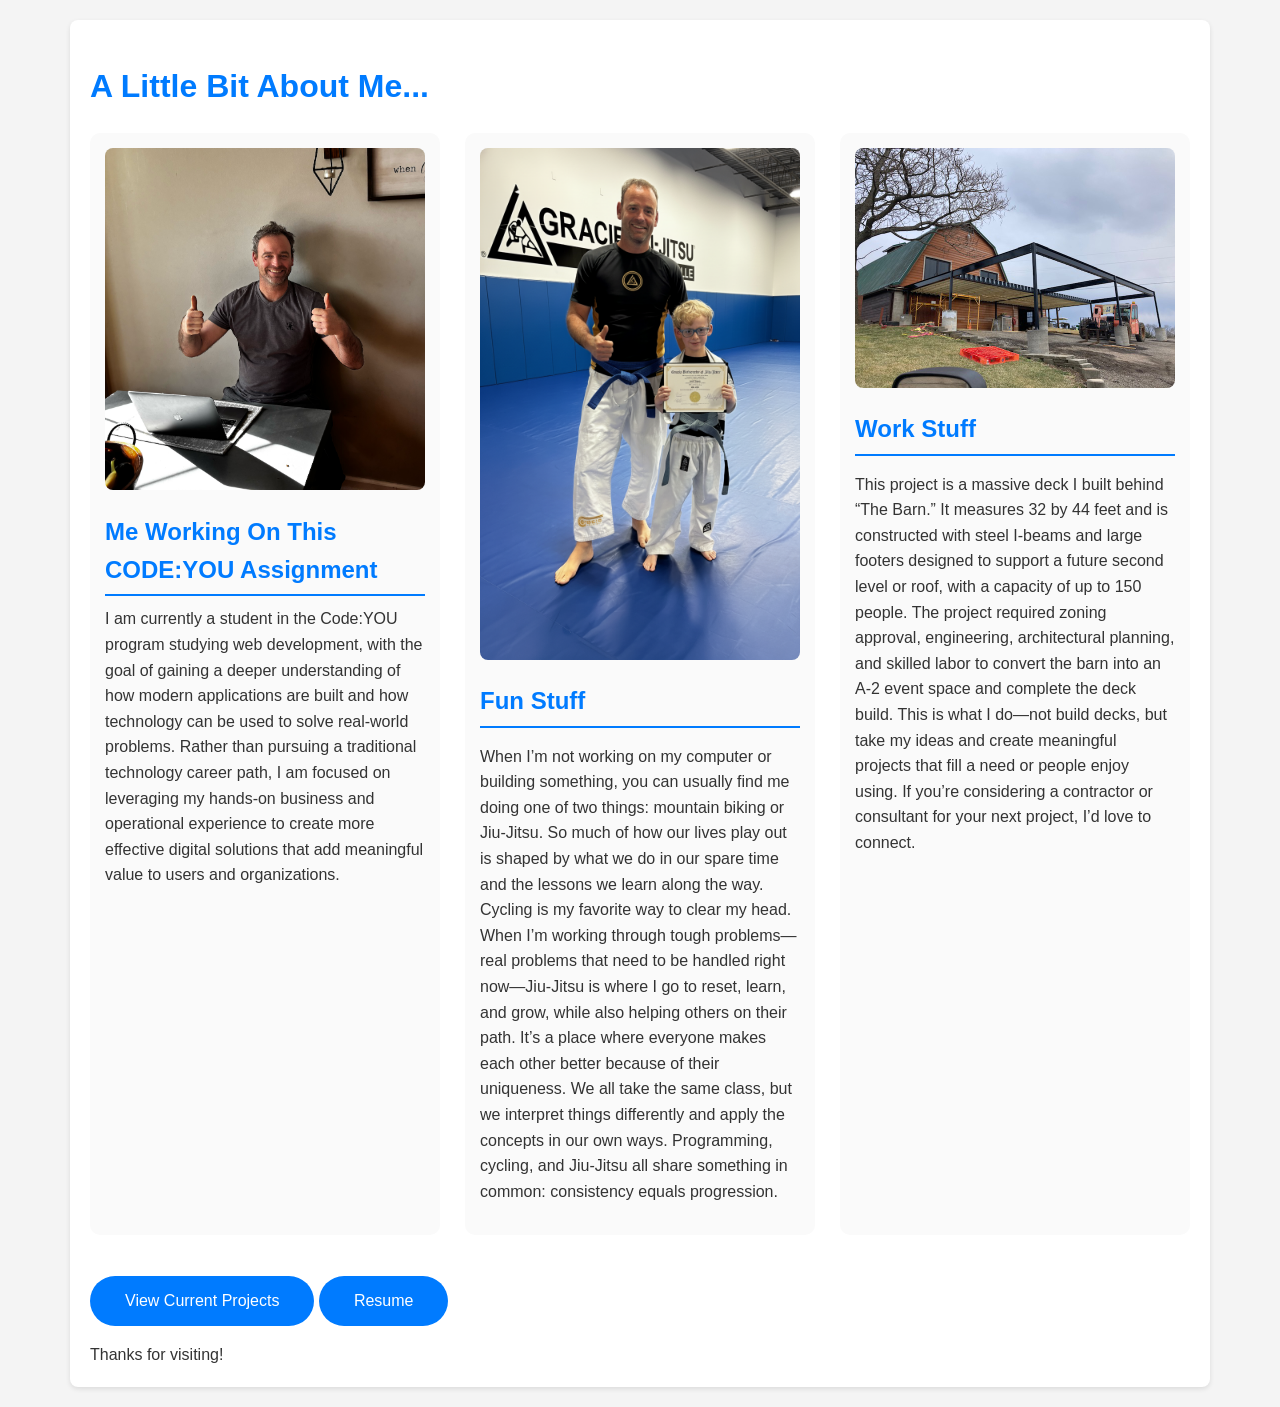
<file: index.html>
<!DOCTYPE html>
<html lang="en">
<head>
    <meta charset="UTF-8">
    <meta name="viewport" content="width=device-width, initial-scale=1.0">
    <link rel="stylesheet" href="/css/style.css">

    <title>About Me</title>
</head>

<body>
<main class="container">
    <h1>A Little Bit About Me...</h1>

    <section class="container2">

        <article class="project1">
                <img src="/images/me4.png" alt="A picture of me, a handsome,young, charming, man who is the site creator.">
            </a>

            <h2>Me Working On This CODE:YOU Assignment</h2>
            
            I am currently a student in the Code:YOU program studying web development, with the goal of gaining a deeper understanding of how modern
             applications are built and how technology can be used to solve real-world problems. Rather than pursuing a traditional technology career
              path, I am focused on leveraging my hands-on business and operational experience to create more effective digital solutions that add 
              meaningful value to users and organizations.
            </p>
        </article>

        <article class="project2">
                <img class="img2" src="/images/eAndMeSmall.png" alt="Screenshot of vocabulary list project">
            </a>

            <h2>Fun Stuff</h2>

            <p>
                When I’m not working on my computer or building something, you can usually find me doing one of two things: mountain biking or Jiu-Jitsu. 
                So much of how our lives play out is shaped by what we do in our spare time and the lessons we learn along the way. Cycling is my favorite 
                way to clear my head. When I’m working through tough problems—real problems that need to be handled right now—Jiu-Jitsu is where I go to reset, 
                learn, and grow, while also helping others on their path. It’s a place where everyone makes each other better because of their uniqueness. We all 
                take the same class, but we interpret things differently and apply the concepts in our own ways. Programming, cycling, and Jiu-Jitsu all share 
                something in common: consistency equals progression.
            </p>
        </article>

        <article class="project3">
                <img class="img3" src="/images/deck2.JPG" alt="Screenshot of to-do list project">
            </a>

            <h2>Work Stuff</h2>

            <p>
                This project is a massive deck I built behind “The Barn.” It measures 32 by 44 feet and is constructed with steel I-beams and large footers 
                designed to support a future second level or roof, with a capacity of up to 150 people. The project required zoning approval, engineering, 
                architectural planning, and skilled labor to convert the barn into an A-2 event space and complete the deck build. This is what I do—not build 
                decks, but take my ideas and create meaningful projects that fill a need or people enjoy using. If you’re considering a contractor or consultant for your next project, 
                I’d love to connect.
            </p>
        </article>

    </section>

    <p>
        <a href="./projects.html" class="back-button">View Current Projects</a>
        <a href="./resume.html" class="back-button">Resume</a>



    </p>
    <footer>Thanks for visiting!</footer>
</main>

    <script src="index.js"></script>

</body>
</html>
</file>
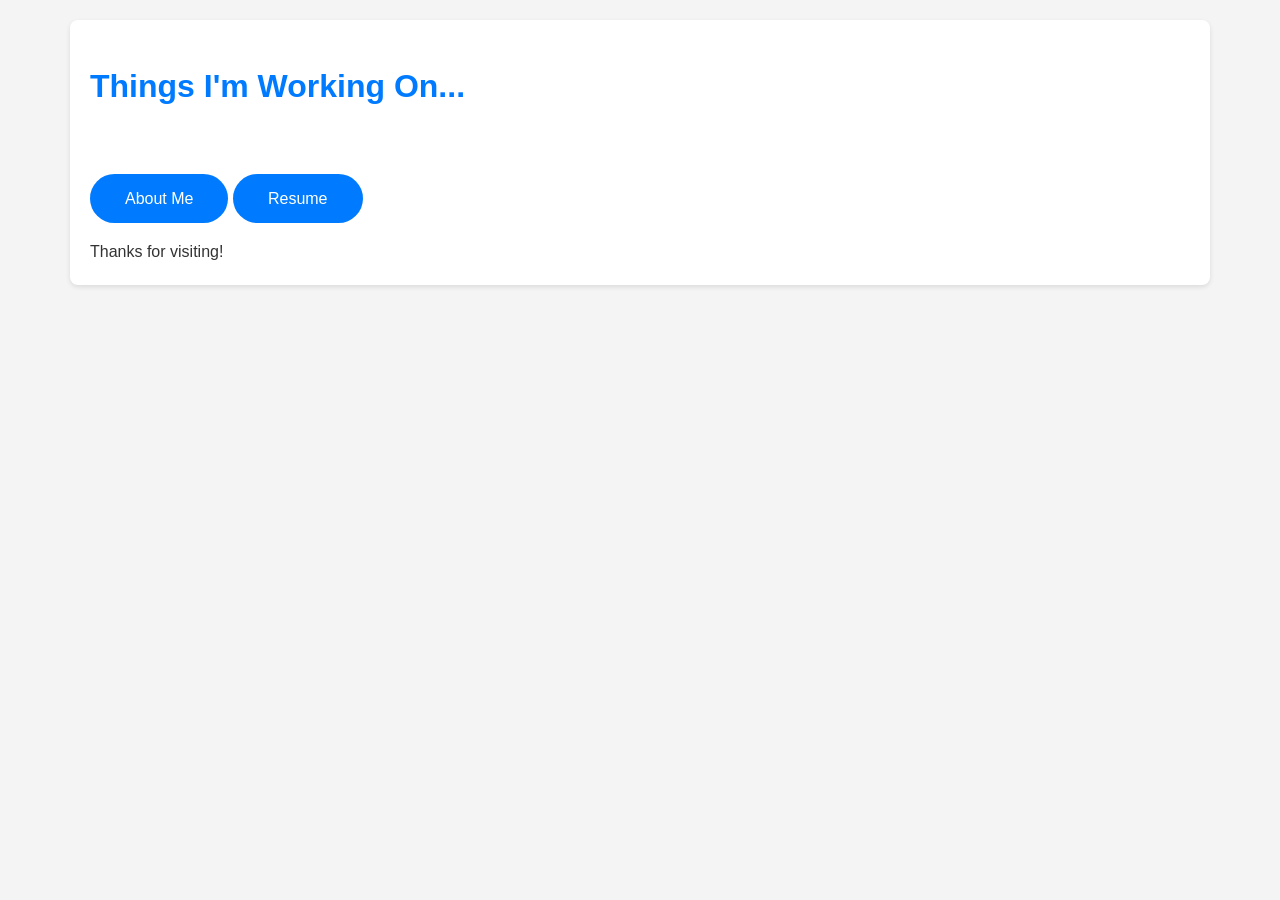
<file: projects.html>
<!DOCTYPE html>
<html lang="en">
<head>
    <meta charset="UTF-8">
    <meta name="viewport" content="width=device-width, initial-scale=1.0">
    <title>Projects by Chris Dengel</title>
    <link rel="stylesheet" href="/css/style.css">
</head>

<body>
<main class="container">
    <h1>Things I'm Working On...</h1>

    <section class="container2"></section>

    <p>
        <a href="./index.html" class="back-button">About Me</a>
        <a href="./resume.html" class="back-button">Resume</a>


    </p>
    <footer>Thanks for visiting!</footer>
</main>

<script src="index.js"></script>

</body>
</html>
</file>
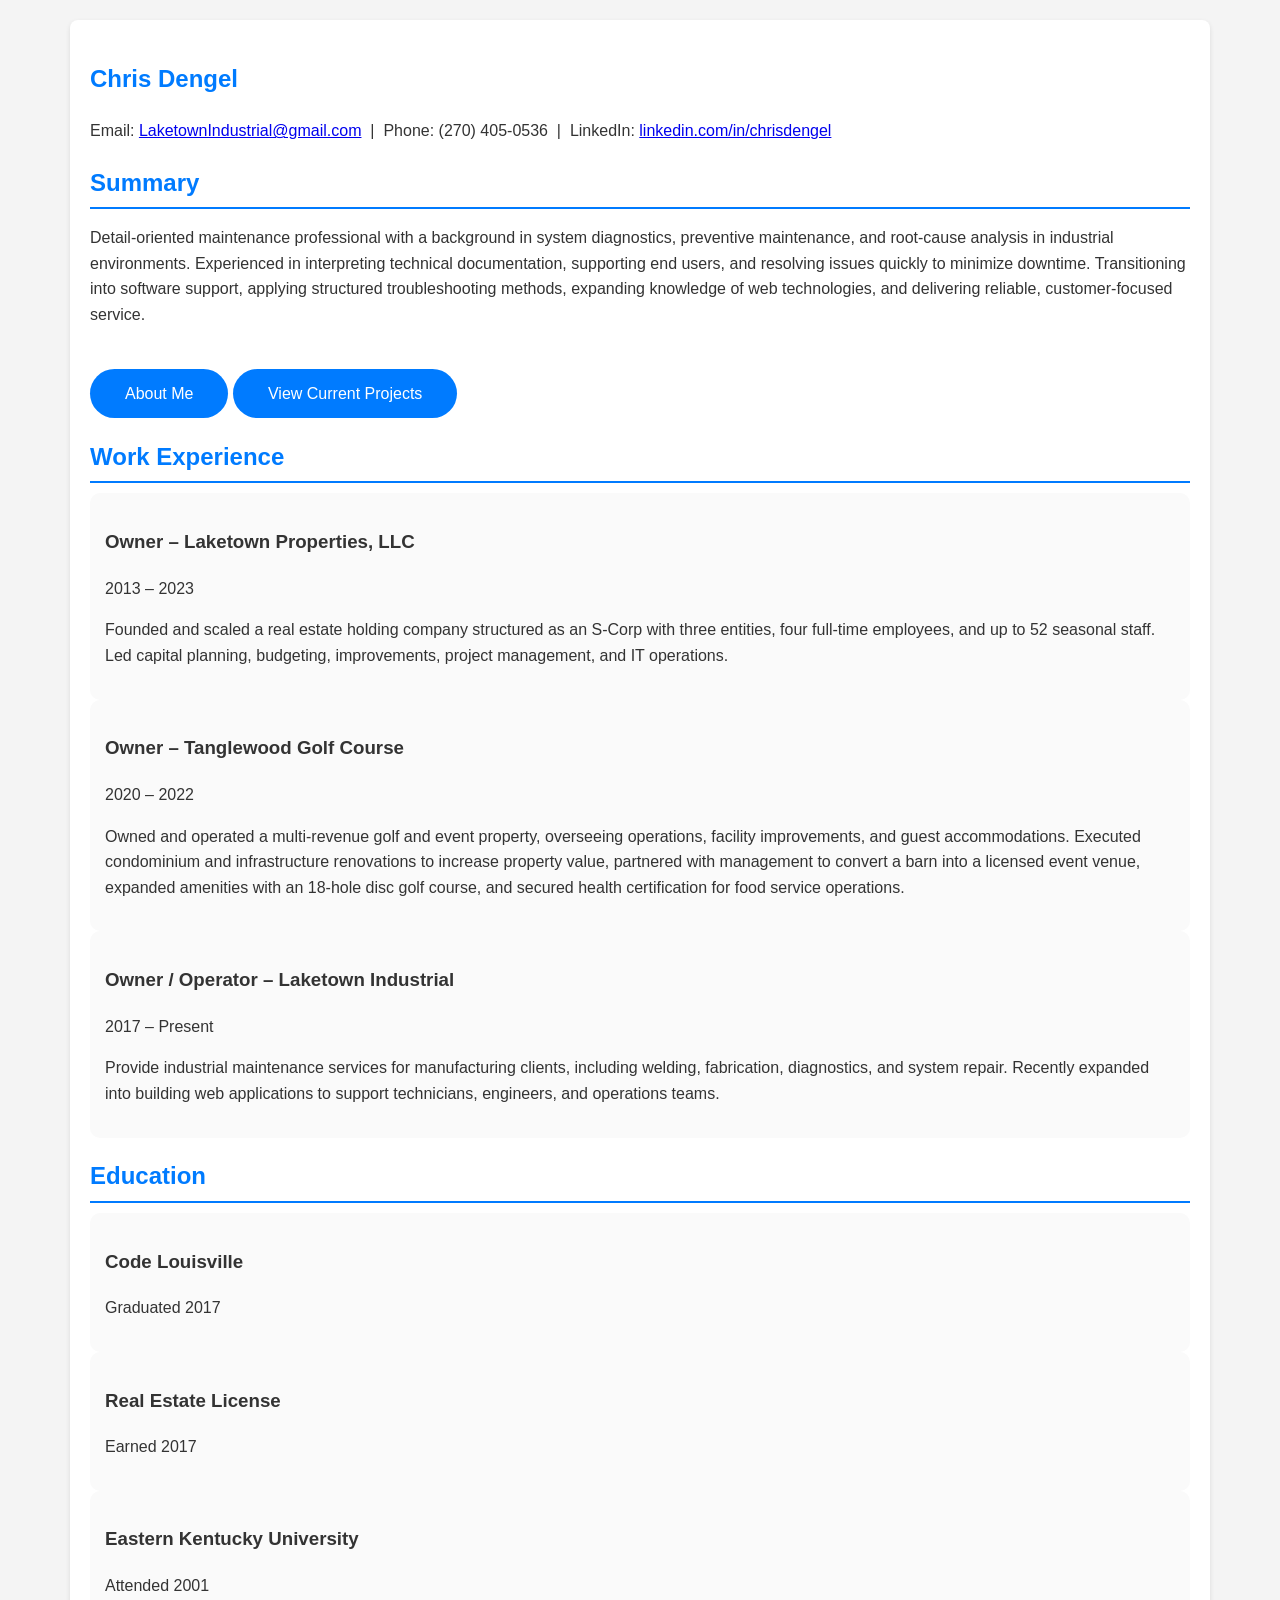
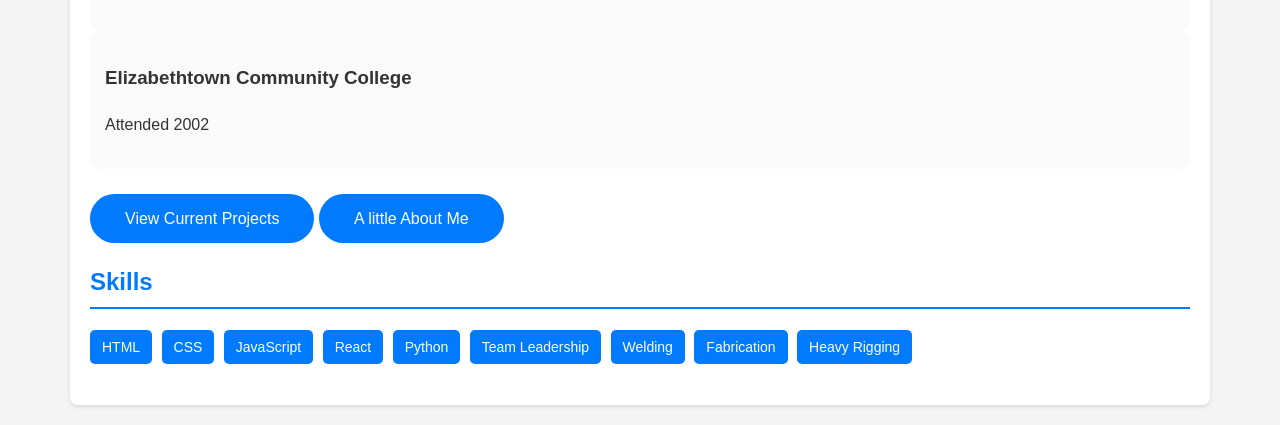
<file: resume.html>
<!DOCTYPE html>
<html lang="en">
<head>
    <meta charset="UTF-8">
    <meta name="viewport" content="width=device-width, initial-scale=1.0">
    <title>Chris Dengel | Resume</title>
    <link rel="stylesheet" href="/css/style.css">
</head>
<body>

<main class="container">

   <!-- Header -->
    <section class="header">
        <h1>Chris Dengel</h1>

        <p class="contact">
            Email: 
            <a href="mailto:LaketownIndustrial@gmail.com">LaketownIndustrial@gmail.com</a>
            &nbsp;|&nbsp; Phone: (270) 405-0536
            &nbsp;|&nbsp; LinkedIn: 
            <a href="https://linkedin.com/in/chrisdengel" target="_blank">linkedin.com/in/chrisdengel</a>
        </p>
    </section>

    <!-- Summary -->
    <section class="section">
        <h2>Summary</h2>

        <p>
            Detail-oriented maintenance professional with a background in system diagnostics,
preventive maintenance, and root-cause analysis in industrial environments. Experienced
in interpreting technical documentation, supporting end users, and resolving issues
quickly to minimize downtime. Transitioning into software support, applying structured
troubleshooting methods, expanding knowledge of web technologies, and delivering
reliable, customer-focused service.
        </p>

        <a href="./index.html" class="back-button">About Me</a>
        <a href="./projects.html" class="back-button">View Current Projects</a>

    </section>

    <!-- Work Experience -->
    <section class="section">
        <h2>Work Experience</h2>

        <article class="item">
            <h3>Owner – Laketown Properties, LLC</h3>
            <p class="item-dates">2013 – 2023</p>

            <p>
Founded and scaled a real estate holding company structured as an S-Corp with three
entities, four full-time employees, and up to 52 seasonal staff. Led capital planning,
budgeting, improvements, project management, and IT operations.
            </p>
        </article>    
        
        <article class="item">
            <h3>Owner – Tanglewood Golf Course</h3>
            <p class="item-dates">2020 – 2022</p>

            <p>
                Owned and operated a multi-revenue golf and event property, overseeing operations, 
                facility improvements, and guest accommodations. Executed condominium and infrastructure renovations to increase property value, partnered with management to convert a barn into a licensed event venue, expanded amenities with an 18-hole disc golf course, and secured health certification for food service operations.
            </p>
        </article>

        <article class="item">
            <h3>Owner / Operator – Laketown Industrial</h3>
            <p class="item-dates">2017 – Present</p>

            <p>
                Provide industrial maintenance services for manufacturing clients, including welding,
                fabrication, diagnostics, and system repair. Recently expanded into building web
                applications to support technicians, engineers, and operations teams.
            </p>
        </article>
    </section>

    <!-- Education -->
    <section class="section">
        <h2>Education</h2>

        <article class="item">
            <h3>Code Louisville</h3>
            <p class="item-dates">Graduated 2017</p>
        </article>

        <article class="item">
            <h3>Real Estate License</h3>
            <p class="item-dates">Earned 2017</p>
        </article>

        <article class="item">
            <h3>Eastern Kentucky University</h3>
            <p class="item-dates">Attended 2001</p>
        </article>

        <article class="item">
            <h3>Elizabethtown Community College</h3>
            <p class="item-dates">Attended 2002</p>
        </article>

    </section>
        <a href="./projects.html" class="back-button">View Current Projects</a>
        <a href="./index.html" class="back-button"> A little About Me</a>


    <!-- Skills -->
    <section class="section">
        <h2>Skills</h2>

        <div class="skills">
            <ul>
                <li>HTML</li>
                <li>CSS</li>
                <li>JavaScript</li>
                <li>React</li>
                <li>Python</li>
                <li>Team Leadership</li>
                <li>Welding</li>
                <li>Fabrication</li>
                <li>Heavy Rigging</li>
    </body>
 </html>
</file>
<file: css/style.css>
body {
    font-family: Arial, sans-serif;
    line-height: 1.6;
    margin: 0;
    padding: 0;
    color: #333;
    background-color: #f4f4f4;
}


.container {
    max-width: 1100px;
    margin: 20px auto;
    padding: 20px;
    background: #fff;
    border-radius: 8px;
    box-shadow: 0 2px 5px rgba(0,0,0,0.1);
}

h1, h2 {
    color: #007bff;
}

h1 {
    margin-bottom: 20px;
}

h2 {
    border-bottom: 2px solid #007bff;
    padding-bottom: 5px;
    margin-bottom: 10px;
}


.container2 {
    display: grid;
    grid-template-columns: 1fr;
    gap: 25px;
    margin-top: 20px;
}

article {
    background: #fafafa;
    padding: 15px;
    border-radius: 10px;
    transition: box-shadow 0.3s ease;
}

article:hover {
    box-shadow: 0 4px 12px rgba(0,0,0,0.15);
}



article img {
    width: 100%;
    height: auto;
    border-radius: 8px;
    transition: transform 0.35s ease, box-shadow 0.3s ease;
}

article a {
    display: block;
}

article a:hover img {
    transform: scale(1.05);
    box-shadow: 0 8px 20px rgba(0,0,0,0.25);
}

article h2 {
    margin-top: 15px;
}


.back-button {
    display: inline-block;
    margin-top: 25px;
    padding: 12px 35px;
    background: #007bff;
    color: white;
    text-decoration: none;
    border-radius: 40px;
    font-size: 16px;
    transition: background 0.3s ease, transform 0.2s ease;
}

.back-button:hover {
    background: #0056b3;
    transform: translateY(-2px);
}


.skills ul {
    list-style: none;
    padding: 0;
}

.skills ul li {
    display: inline-block;
    background: #007bff;
    color: #fff;
    padding: 6px 12px;
    margin: 5px 5px 5px 0;
    border-radius: 5px;
    font-size: 14px;
    transition: background 0.3s ease;
}

.skills ul li:hover {
    background-color: rgb(114, 183, 235);
}

/* ---------------------Responsive Grid----------------------- */


/* Tablets */
@media (min-width: 600px) {
    .container2 {
        grid-template-columns: repeat(2, 1fr);
    }
}

/* Large Screens */

@media (min-width: 900px) {
    .container2 {
        grid-template-columns: repeat(3, 1fr);
    }
}
</file>
